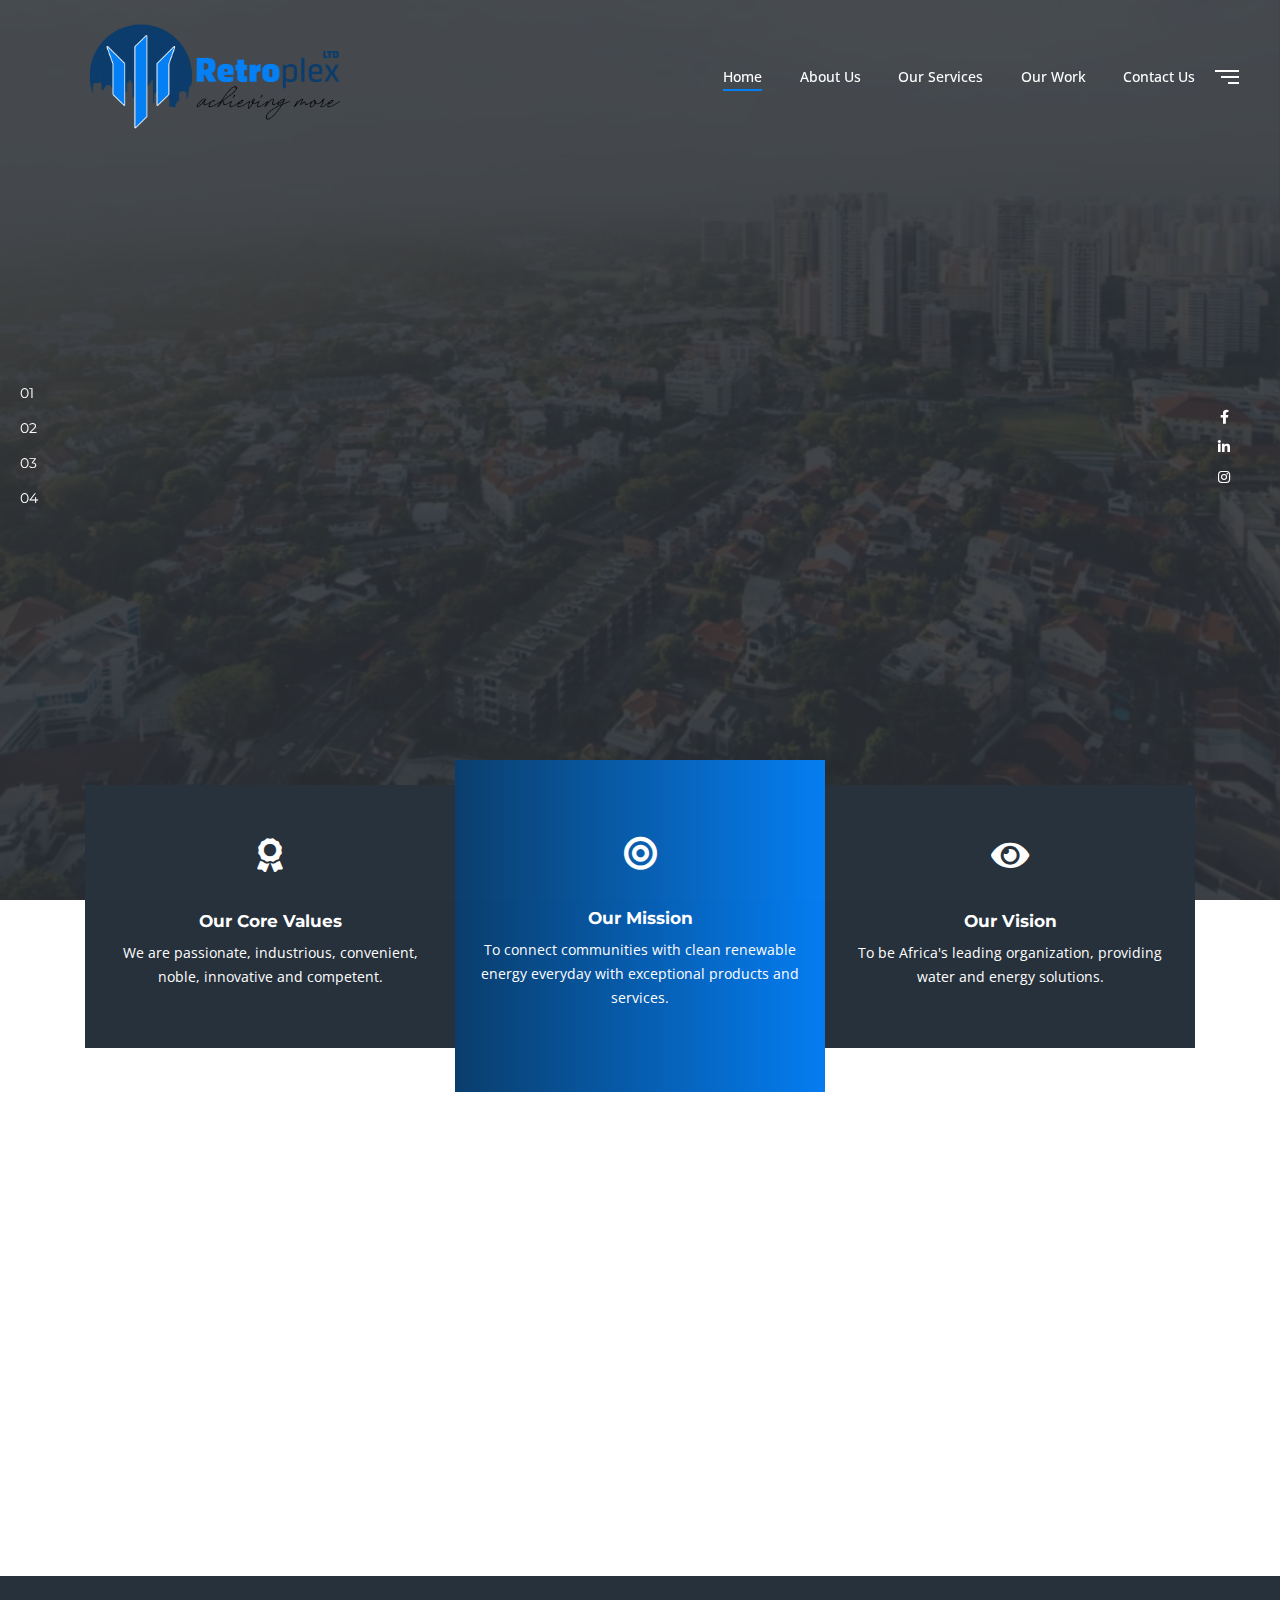
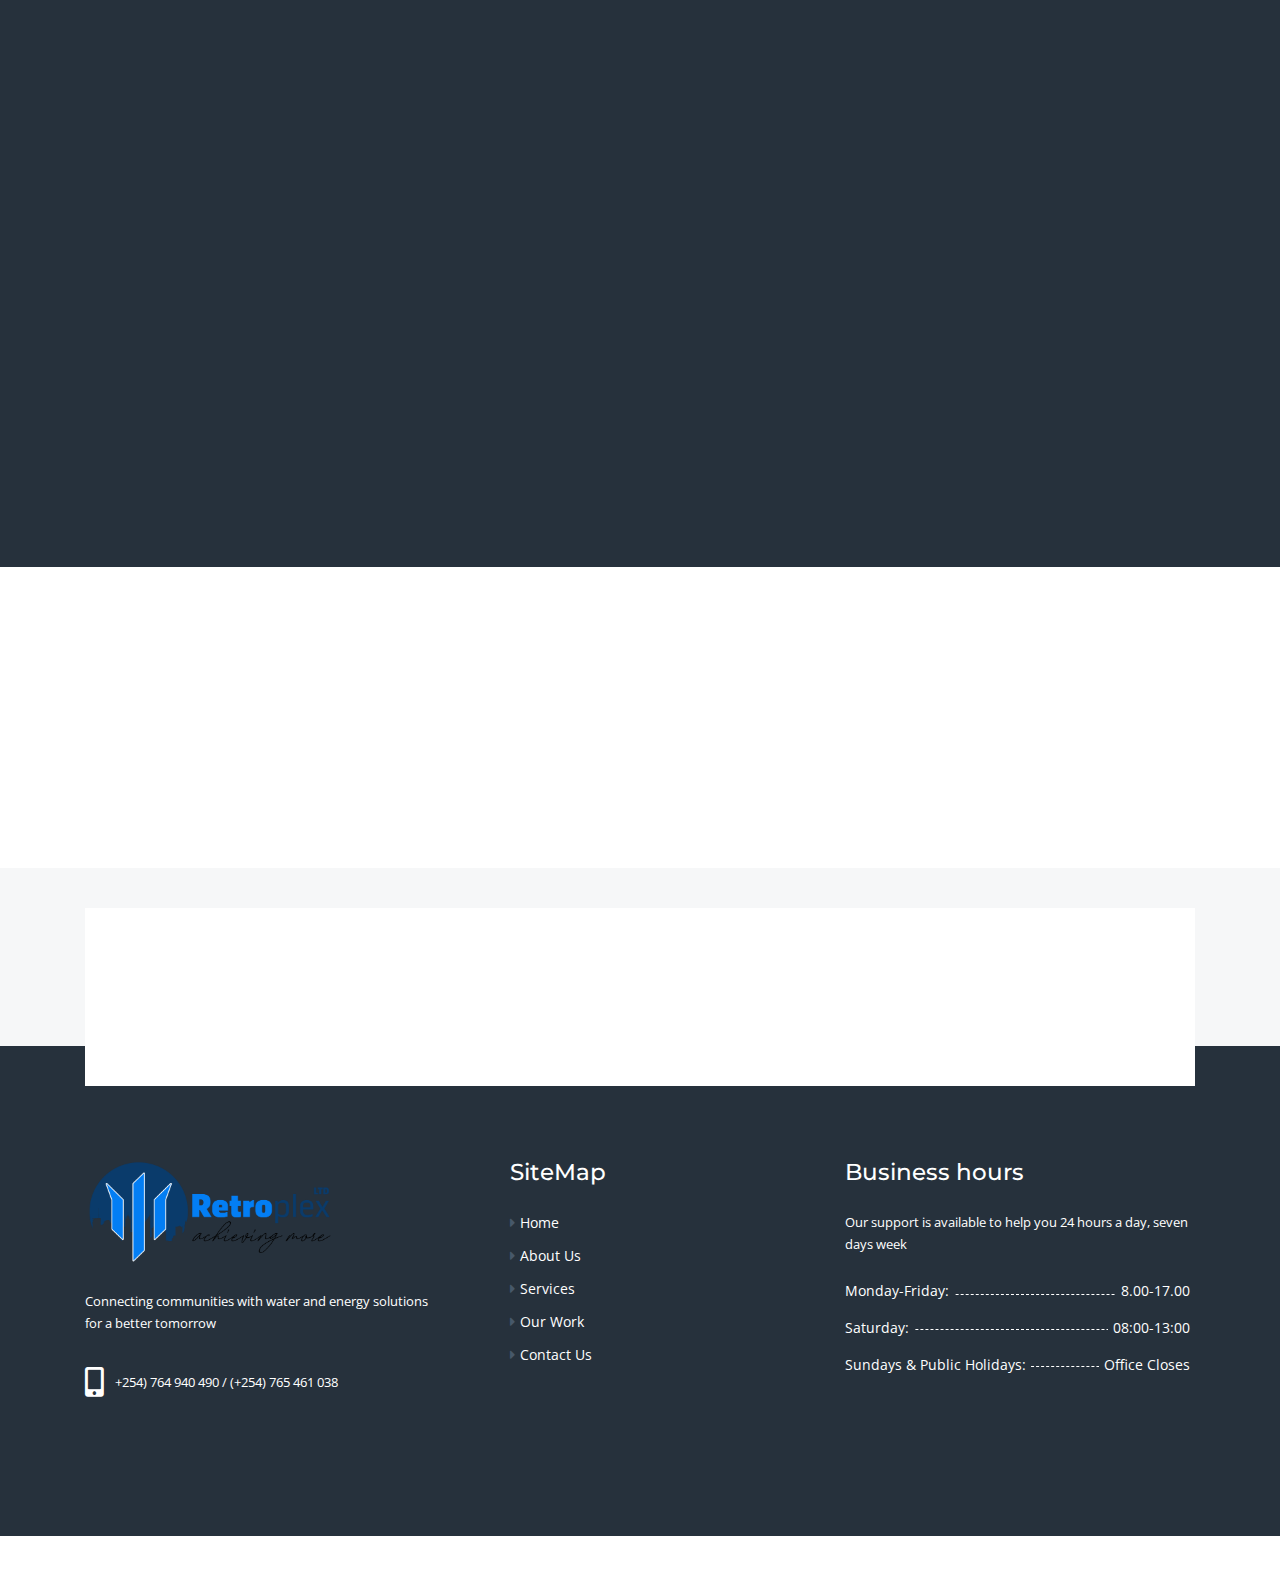
<file: index.html>
<!DOCTYPE html>
<html lang=en>
<head>
<meta charset=utf-8>
<meta name=viewport content="width=device-width, initial-scale=1, shrink-to-fit=no">
<title>Retroplex Limited</title>
<link href=images/favicon.ico rel=icon>
<link rel=stylesheet href=css/bootstrap.min.css>
<link rel=stylesheet href=css/all.min.css>
<link rel=stylesheet href=css/animate.min.css>
<link rel=stylesheet href=css/owl.carousel.min.css>
<link rel=stylesheet href=css/jquery.fancybox.min.css>
<link rel=stylesheet href=css/tooltipster.min.css>
<link rel=stylesheet href=css/cubeportfolio.min.css>
<link rel=stylesheet href=css/revolution/navigation.css>
<link rel=stylesheet href=css/revolution/settings.css>
<link rel=stylesheet href=css/style.css>
</head>
<body>
<div class=loader>
<div class=loader-inner></div>
</div>
<header class=site-header id=header>
<nav class="navbar navbar-expand-lg transparent-bg static-nav">
<div class=container>
<a class=navbar-brand href=index.html>
<img src=images/logo.png alt=logo class=logo-default>
<img src=images/logo.png alt=logo class=logo-scrolled>
</a>
<div class="collapse navbar-collapse">
<ul class="navbar-nav ml-auto">
<li class=nav-item>
<a class="nav-link active" href=index.html> Home </a>
</li>
<li class=nav-item>
<a class=nav-link href=about.html>About Us</a>
</li>
<li class=nav-item>
<a class=nav-link href=services.html> Our Services </a>
</li>
<li class=nav-item>
<a class=nav-link href=gallery.html> Our Work </a>
</li>
<li class=nav-item>
<a class=nav-link href=contact.html>Contact Us</a>
</li>
</ul>
</div>
</div>
<a href=javascript:void(0) class="d-inline-block sidemenu_btn" id=sidemenu_toggle>
<span></span> <span></span> <span></span>
</a>
</nav>
<div class="side-menu opacity-0 gradient-bg">
<div class=overlay></div>
<div class=inner-wrapper>
<span class="btn-close btn-close-no-padding" id=btn_sideNavClose><i></i><i></i></span>
<nav class="side-nav w-100">
<ul class=navbar-nav>
<li class=nav-item>
<a class=nav-link href=index.html> Home </a>
</li>
<li class=nav-item>
<a class=nav-link href=about.html>About Us</a>
</li>
<li class=nav-item>
<a class=nav-link href=services.html>Our Services</a>
</li>
<li class=nav-item>
<a class=nav-link href=gallery.html>Our Work</a>
</li>
<li class=nav-item>
<a class=nav-link href=contact.html>Contact Us</a>
</li>
</ul>
</nav>
<div class="side-footer w-100">
<ul class="social-icons-simple white top40">
<li>
<a href="https://www.facebook.com/Retroplex-Limited-394906398023804/?ref=py_c"><i class="fab fa-facebook-f"></i> </a>
</li>
<li>
<a href=javascript:void(0)><i class="fab fa-instagram"></i> </a>
</li>
<li>
<a href=javascript:void(0)><i class="fab fa-linkedin-in"></i> </a>
</li>
</ul>
<p class=whitecolor>&copy; <span id=year></span> Retroplex Limited. All rights reserved.</p>
</div>
</div>
</div>
<div id=close_side_menu class=tooltip></div>
</header>
<section id=main-banner-area class=position-relative>
<div id=revo_main_wrapper class="rev_slider_wrapper fullwidthbanner-container m-0 p-0 bg-dark" data-alias=classic4export data-source=gallery>
<div id=rev_main class="rev_slider fullwidthabanner white" data-version=5.4.1>
<ul>
<li data-index=rs-01 data-transition=fade data-slotamount=default data-easein=Power100.easeIn data-easeout=Power100.easeOut data-masterspeed=2000 data-fsmasterspeed=1500 data-param1=01>
<img src=images/slider-1.png alt data-bgposition="center center" data-bgfit=cover data-bgrepeat=no-repeat data-bgparallax=10 class=rev-slidebg data-no-retina>
<div class="tp-caption tp-resizeme" data-x="['center','center','center','center']" data-hoffset="['0','0','0','0']" data-y="['middle','middle','middle','middle']" data-voffset="['-130','-130','-110','-80']" data-width=none data-height=none data-type=text data-textAlign="['center','center','center','center']" data-responsive_offset=on data-start=1000 data-frames='[{"from":"y:[100%];z:0;rX:0deg;rY:0;rZ:0;sX:1;sY:1;skX:0;skY:0;opacity:0;","mask":"x:0px;y:[100%];s:inherit;e:inherit;","speed":2000,"to":"o:1;","delay":1500,"ease":"Power4.easeInOut"},{"delay":"wait","speed":1000,"to":"y:[100%];","mask":"x:inherit;y:inherit;s:inherit;e:inherit;","ease":"Power2.easeInOut"}]'>
<h1 class="text-capitalize font-xlight whitecolor text-center">Connecting Communities With
</h1>
</div>
<div class="tp-caption tp-resizeme" data-x="['center','center','center','center']" data-hoffset="['0','0','0','0']" data-y="['middle','middle','middle','middle']" data-voffset="['-70','-70','-50','-20']" data-width=none data-height=none data-type=text data-textAlign="['center','center','center','center']" data-responsive_offset=on data-start=1000 data-frames='[{"from":"y:[100%];z:0;rX:0deg;rY:0;rZ:0;sX:1;sY:1;skX:0;skY:0;opacity:0;","mask":"x:0px;y:[100%];s:inherit;e:inherit;","speed":2000,"to":"o:1;","delay":1500,"ease":"Power4.easeInOut"},{"delay":"wait","speed":1000,"to":"y:[100%];","mask":"x:inherit;y:inherit;s:inherit;e:inherit;","ease":"Power2.easeInOut"}]'>
<h1 class="text-capitalize font-bold whitecolor text-center">Renewable Energy and Water
Solutions </h1>
</div>
<div class="tp-caption tp-resizeme" data-x="['center','center','center','center']" data-hoffset="['0','0','0','0']" data-y="['middle','middle','middle','middle']" data-voffset="['-10','-10','10','40']" data-width=none data-height=none data-type=text data-textAlign="['center','center','center','center']" data-responsive_offset=on data-start=1500 data-frames='[{"from":"y:[100%];z:0;rX:0deg;rY:0;rZ:0;sX:1;sY:1;skX:0;skY:0;opacity:0;","mask":"x:0px;y:[100%];s:inherit;e:inherit;","speed":2000,"to":"o:1;","delay":1500,"ease":"Power4.easeInOut"},{"delay":"wait","speed":1000,"to":"y:[100%];","mask":"x:inherit;y:inherit;s:inherit;e:inherit;","ease":"Power2.easeInOut"}]'>
<h1 class="text-capitalize font-xlight whitecolor text-center">For A Better Tomorrow</h1>
</div>
</li>
<li data-index=rs-02 data-transition=fade data-slotamount=default data-easein=Power3.easeInOut data-easeout=Power3.easeInOut data-masterspeed=2000 data-fsmasterspeed=1500 data-param1=02>
<img src=images/slider-2.png alt data-bgposition="center center" data-bgfit=cover data-bgrepeat=no-repeat data-bgparallax=10 class=rev-slidebg data-no-retina>
<div class="tp-caption tp-resizeme" data-x="['center','center','center','center']" data-hoffset="['0','0','0','0']" data-y="['middle','middle','middle','middle']" data-voffset="['-130','-130','-110','-80']" data-width=none data-height=none data-type=text data-textAlign="['center','center','center','center']" data-responsive_offset=on data-start=1000 data-frames='[{"from":"y:[100%];z:0;rX:0deg;rY:0;rZ:0;sX:1;sY:1;skX:0;skY:0;opacity:0;","mask":"x:0px;y:[100%];s:inherit;e:inherit;","speed":2000,"to":"o:1;","delay":1500,"ease":"Power4.easeInOut"},{"delay":"wait","speed":1000,"to":"y:[100%];","mask":"x:inherit;y:inherit;s:inherit;e:inherit;","ease":"Power2.easeInOut"}]'>
<h1 class="text-capitalize font-xlight whitecolor text-center">Connecting Communities With
</h1>
</div>
<div class="tp-caption tp-resizeme" data-x="['center','center','center','center']" data-hoffset="['0','0','0','0']" data-y="['middle','middle','middle','middle']" data-voffset="['-70','-70','-50','-20']" data-width=none data-height=none data-type=text data-textAlign="['center','center','center','center']" data-responsive_offset=on data-start=1000 data-frames='[{"from":"y:[100%];z:0;rX:0deg;rY:0;rZ:0;sX:1;sY:1;skX:0;skY:0;opacity:0;","mask":"x:0px;y:[100%];s:inherit;e:inherit;","speed":2000,"to":"o:1;","delay":1500,"ease":"Power4.easeInOut"},{"delay":"wait","speed":1000,"to":"y:[100%];","mask":"x:inherit;y:inherit;s:inherit;e:inherit;","ease":"Power2.easeInOut"}]'>
<h1 class="text-capitalize font-bold whitecolor text-center">Renewable Energy and Water
Solutions</h1>
</div>
<div class="tp-caption tp-resizeme" data-x="['center','center','center','center']" data-hoffset="['0','0','0','0']" data-y="['middle','middle','middle','middle']" data-voffset="['-10','-10','10','40']" data-width=none data-height=none data-type=text data-textAlign="['center','center','center','center']" data-responsive_offset=on data-start=1500 data-frames='[{"from":"y:[100%];z:0;rX:0deg;rY:0;rZ:0;sX:1;sY:1;skX:0;skY:0;opacity:0;","mask":"x:0px;y:[100%];s:inherit;e:inherit;","speed":2000,"to":"o:1;","delay":1500,"ease":"Power4.easeInOut"},{"delay":"wait","speed":1000,"to":"y:[100%];","mask":"x:inherit;y:inherit;s:inherit;e:inherit;","ease":"Power2.easeInOut"}]'>
<h1 class="text-capitalize font-xlight whitecolor text-center">For A Better Tomorrow</h1>
</div>
</li>
<li data-index=rs-03 data-transition=fade data-slotamount=default data-easein=Power3.easeInOut data-easeout=Power3.easeInOut data-masterspeed=2000 data-fsmasterspeed=1500 data-param1=03>
<img src=images/slider-3.png alt data-bgposition="center center" data-bgfit=cover data-bgrepeat=no-repeat data-bgparallax=10 class=rev-slidebg data-no-retina>
<div class="tp-caption tp-resizeme" data-x="['center','center','center','center']" data-hoffset="['0','0','0','0']" data-y="['middle','middle','middle','middle']" data-voffset="['-130','-130','-110','-80']" data-width=none data-height=none data-type=text data-textAlign="['center','center','center','center']" data-responsive_offset=on data-start=1000 data-frames='[{"from":"y:[100%];z:0;rX:0deg;rY:0;rZ:0;sX:1;sY:1;skX:0;skY:0;opacity:0;","mask":"x:0px;y:[100%];s:inherit;e:inherit;","speed":2000,"to":"o:1;","delay":1500,"ease":"Power4.easeInOut"},{"delay":"wait","speed":1000,"to":"y:[100%];","mask":"x:inherit;y:inherit;s:inherit;e:inherit;","ease":"Power2.easeInOut"}]'>
<h1 class="text-capitalize font-xlight whitecolor text-center">Connecting Communities With
</h1>
</div>
<div class="tp-caption tp-resizeme" data-x="['center','center','center','center']" data-hoffset="['0','0','0','0']" data-y="['middle','middle','middle','middle']" data-voffset="['-70','-70','-50','-20']" data-width=none data-height=none data-type=text data-textAlign="['center','center','center','center']" data-responsive_offset=on data-start=1000 data-frames='[{"from":"y:[100%];z:0;rX:0deg;rY:0;rZ:0;sX:1;sY:1;skX:0;skY:0;opacity:0;","mask":"x:0px;y:[100%];s:inherit;e:inherit;","speed":2000,"to":"o:1;","delay":1500,"ease":"Power4.easeInOut"},{"delay":"wait","speed":1000,"to":"y:[100%];","mask":"x:inherit;y:inherit;s:inherit;e:inherit;","ease":"Power2.easeInOut"}]'>
<h1 class="text-capitalize font-bold whitecolor text-center">Renewable Energy and Water
Solutions</h1>
</div>
<div class="tp-caption tp-resizeme" data-x="['center','center','center','center']" data-hoffset="['0','0','0','0']" data-y="['middle','middle','middle','middle']" data-voffset="['-10','-10','10','40']" data-width=none data-height=none data-type=text data-textAlign="['center','center','center','center']" data-responsive_offset=on data-start=1500 data-frames='[{"from":"y:[100%];z:0;rX:0deg;rY:0;rZ:0;sX:1;sY:1;skX:0;skY:0;opacity:0;","mask":"x:0px;y:[100%];s:inherit;e:inherit;","speed":2000,"to":"o:1;","delay":1500,"ease":"Power4.easeInOut"},{"delay":"wait","speed":1000,"to":"y:[100%];","mask":"x:inherit;y:inherit;s:inherit;e:inherit;","ease":"Power2.easeInOut"}]'>
<h1 class="text-capitalize font-xlight whitecolor text-center">For A Better Tomorrow</h1>
</div>
</li>
<li data-index=rs-04 data-transition=fade data-slotamount=default data-easein=Power3.easeInOut data-easeout=Power3.easeInOut data-masterspeed=2000 data-fsmasterspeed=1500 data-param1=04>
<img src=images/slider-4.png alt data-bgposition="center center" data-bgfit=cover data-bgrepeat=no-repeat data-bgparallax=10 class=rev-slidebg data-no-retina>
<div class="tp-caption tp-resizeme" data-x="['center','center','center','center']" data-hoffset="['0','0','0','0']" data-y="['middle','middle','middle','middle']" data-voffset="['-130','-130','-110','-80']" data-width=none data-height=none data-type=text data-textAlign="['center','center','center','center']" data-responsive_offset=on data-start=1000 data-frames='[{"from":"y:[100%];z:0;rX:0deg;rY:0;rZ:0;sX:1;sY:1;skX:0;skY:0;opacity:0;","mask":"x:0px;y:[100%];s:inherit;e:inherit;","speed":2000,"to":"o:1;","delay":1500,"ease":"Power4.easeInOut"},{"delay":"wait","speed":1000,"to":"y:[100%];","mask":"x:inherit;y:inherit;s:inherit;e:inherit;","ease":"Power2.easeInOut"}]'>
<h1 class="text-capitalize font-xlight whitecolor text-center">Connecting Communities With
</h1>
</div>
<div class="tp-caption tp-resizeme" data-x="['center','center','center','center']" data-hoffset="['0','0','0','0']" data-y="['middle','middle','middle','middle']" data-voffset="['-70','-70','-50','-20']" data-width=none data-height=none data-type=text data-textAlign="['center','center','center','center']" data-responsive_offset=on data-start=1000 data-frames='[{"from":"y:[100%];z:0;rX:0deg;rY:0;rZ:0;sX:1;sY:1;skX:0;skY:0;opacity:0;","mask":"x:0px;y:[100%];s:inherit;e:inherit;","speed":2000,"to":"o:1;","delay":1500,"ease":"Power4.easeInOut"},{"delay":"wait","speed":1000,"to":"y:[100%];","mask":"x:inherit;y:inherit;s:inherit;e:inherit;","ease":"Power2.easeInOut"}]'>
<h1 class="text-capitalize font-bold whitecolor text-center">Renewable Energy and Water
Solutions</h1>
</div>
<div class="tp-caption tp-resizeme" data-x="['center','center','center','center']" data-hoffset="['0','0','0','0']" data-y="['middle','middle','middle','middle']" data-voffset="['-10','-10','10','40']" data-width=none data-height=none data-type=text data-textAlign="['center','center','center','center']" data-responsive_offset=on data-start=1500 data-frames='[{"from":"y:[100%];z:0;rX:0deg;rY:0;rZ:0;sX:1;sY:1;skX:0;skY:0;opacity:0;","mask":"x:0px;y:[100%];s:inherit;e:inherit;","speed":2000,"to":"o:1;","delay":1500,"ease":"Power4.easeInOut"},{"delay":"wait","speed":1000,"to":"y:[100%];","mask":"x:inherit;y:inherit;s:inherit;e:inherit;","ease":"Power2.easeInOut"}]'>
<h1 class="text-capitalize font-xlight whitecolor text-center">For A Better Tomorrow</h1>
</div>
</li>
</ul>
</div>
</div>
<ul class="social-icons-simple revicon white">
<li class=d-table><a href="https://www.facebook.com/Retroplex-Limited-394906398023804/?ref=py_c"><i class="fab fa-facebook-f"></i></a> </li>
<li class=d-table><a href=javascript:void(0)><i class="fab fa-linkedin-in"></i> </a> </li>
<li class=d-table><a href=javascript:void(0)><i class="fab fa-instagram"></i> </a> </li>
</ul>
</section>
<div class=container>
<div class=row>
<div class=col-md-12>
<div id=services-slider class=owl-carousel>
<div class=item>
<div class=service-box>
<span class=bottom25><i class="fa fa-bullseye"></i></span>
<h4 class=bottom10><a>Our Mission</a></h4>
<p>To connect communities with clean renewable energy everyday with exceptional products and
services.</p>
</div>
</div>
<div class=item>
<div class=service-box>
<span class=bottom25><i class="fa fa-eye"></i></span>
<h4 class="bottom10 text-nowrap"><a>Our Vision</a></h4>
<p>To be Africa's leading organization, providing water and energy solutions.</p>
</div>
</div>
<div class=item>
<div class=service-box>
<span class=bottom25><i class="fa fa-award"></i></span>
<h4 class=bottom10><a>Our Core Values</a></h4>
<p>We are passionate, industrious, convenient, noble, innovative and competent.</p>
</div>
</div>
</div>
</div>
</div>
</div>
<section id=our-feature class="single-feature padding_bottom padding_top_half mt-1 mt-lg-n4 mt-md-n3">
<div class=container>
<div class="row d-flex align-items-center">
<div class="col-lg-6 col-md-7 col-sm-7 text-sm-left text-center wow fadeInLeft" data-wow-delay=300ms>
<div class="heading-title mb-4">
<h2 class="darkcolor font-normal bottom30">Retroplex Ltd Offers <span class=defaultcolor>Premium Solutions</span> to All Communities</h2>
</div>
<p class=bottom35>Our company comprises of a dedicated team who work round the clock with customer
satisfaction as their first priority. We deliver our services accurately, giving ease to our
customers from end to end projects.</p>
<a href=about.html class="button btnsecondary gradient-btn mb-sm-0 mb-4">Learn More</a>
</div>
<div class="col-lg-5 offset-lg-1 col-md-5 col-sm-5 wow fadeInRight" data-wow-delay=300ms>
<div class=image><img alt=SEO src=images/awesome-feature.png></div>
</div>
</div>
</div>
</section>
<section id=our-process class="padding bgdark">
<div class=container>
<div class=row>
<div class="col-md-12 col-sm-12 text-center">
<div class="heading-title whitecolor wow fadeInUp" data-wow-delay=300ms>
<h2 class=font-normal>Our Work Process </h2>
</div>
</div>
</div>
<div class=row>
<ul class="process-wrapp col-lg-12 col-md-12">
<li class="whitecolor wow fadeIn" data-wow-delay=300ms>
<span class="pro-step bottom20">01</span>
<p class="fontbold bottom25">Conduct Site Visit</p>
<p class="mt-n2 mt-sm-0">We research the scope of work, monitor site readiness and viability of project <br> in order toÂ control uncertainties, mitigate risk and control costs.</p>
</li>
<li class="whitecolor wow fadeIn" data-wow-delay=400ms>
<span class="pro-step bottom20">02</span>
<p class="fontbold bottom25">Paper Work Processing</p>
<p class="mt-n2 mt-sm-0">Based on the governing law of the state or county, ensure that all permits are filed, processed and completed before commencing work</p>
</li>
<li class="whitecolor wow fadeIn" data-wow-delay=500ms>
<span class="pro-step bottom20">03</span>
<p class="fontbold bottom25">Commence Work</p>
<p class="mt-n2 mt-sm-0">Begin working on the contractual job.</p>
</li>
<li class="whitecolor wow fadeIn" data-wow-delay=600ms>
<span class="pro-step bottom20">04</span>
<p class="fontbold bottom25">Work Completion Report</p>
<p class="mt-n2 mt-sm-0">Provide the client with a â€˜Completion Reportâ€™ detailing the process of work, materials and a â€˜how to useâ€™ manual for maintenance.</p>
</li>
</ul>
</div>
</div>
</section>
<section id=bg-counters class="padding bg-counters parallax">
<div class=container>
<div class="row align-items-center text-center">
<div class="col-lg-4 col-md-4 col-sm-4 bottom10">
<div class="counters whitecolor top10 bottom10">
<span class="count_nums font-light" data-to=70 data-speed=2500> </span>
</div>
<h3 class="font-light whitecolor top20">Completed Projects</h3>
</div>
<div class="col-lg-4 col-md-4 col-sm-4">
<p class="whitecolor top20 bottom20 font-light title">Our major achievement since commissioning of
the company has been improving lives by providing reliable and sustainable
water and solar solutions</p>
</div>
<div class="col-lg-4 col-md-4 col-sm-4 bottom10">
<div class="counters whitecolor top10 bottom10">
<span class="count_nums font-light" data-to=70 data-speed=2500> </span>
</div>
<h3 class="font-light whitecolor top20">Satisfied Clients</h3>
</div>
</div>
</div>
</section>
<section id=stayconnect class="bglight position-relative">
<div class=container>
<div class=contactus-wrapp>
<div class=row>
<div class="col-md-12 col-sm-12">
<div class="heading-title wow fadeInUp text-center text-md-left" data-wow-delay=300ms>
<h3 class="darkcolor bottom20">Stay Connected</h3>
</div>
</div>
<div class="col-md-12 col-sm-12">
<form class="getin_form wow fadeInUp" data-wow-delay=400ms method=POST action=https://formspree.io/info@retroplex.co.ke>
<div class=row>
<div class="col-md-12 col-sm-12" id=result></div>
<div class="col-md-3 col-sm-6">
<div class=form-group>
<label for=userName class=d-none></label>
<input class=form-control type=text placeholder=Name required id=userName name=userName>
</div>
</div>
<div class="col-md-3 col-sm-6">
<div class=form-group>
<label for=email class=d-none></label>
<input class=form-control type=email placeholder=Email required id=email name=email>
</div>
</div>
<div class="col-md-3 col-sm-6">
<div class=form-group>
<label for=message class=d-none></label>
<input class=form-control type=tel placeholder=message id=companyName name=message></input>
</div>
</div>
<div class="col-md-3 col-sm-6">
<button type=submit class="button gradient-btn w-100" id=submit_btn>Get a
Quote</button>
</div>
</div>
</form>
</div>
</div>
</div>
</div>
</section>
<footer id=site-footer class="bgdark padding_top">
<div class=container>
<div class=row>
<div class="col-lg-4 col-md-6 col-sm-6">
<div class="footer_panel padding_bottom_half bottom20">
<a href=index.html class="footer_logo bottom25"><img src=images/logo.png alt=MegaOne></a>
<p class="whitecolor bottom25">Connecting communities with water and energy solutions for a
better tomorrow</p>
<div class="d-table w-100 address-item whitecolor bottom25">
<span class="d-table-cell align-middle"><i class="fas fa-mobile-alt"></i></span>
<p class="d-table-cell align-middle bottom0">
+254) 764 940 490 / (+254) 765 461 038
</p>
</div>
<ul class="social-icons white wow fadeInUp" data-wow-delay=300ms>
<li><a href="https://www.facebook.com/Retroplex-Limited-394906398023804/?ref=py_c" class=facebook><i class="fab fa-facebook-f"></i> </a>
</li>
<li><a href=javascript:void(0) class=linkedin><i class="fab fa-linkedin-in"></i> </a>
</li>
<li><a href=javascript:void(0) class=insta><i class="fab fa-instagram"></i> </a> </li>
<li><a href=mailto:info@retroplex.co.ke class=mail><i class="fa fa-mail-bulk"></i> </a>
</li>
</ul>
</div>
</div>
<div class="col-lg-4 col-md-6 col-sm-6">
<div class="footer_panel padding_bottom_half bottom20 pl-0 pl-lg-5">
<h3 class="whitecolor bottom25">SiteMap</h3>
<ul class=links>
<li><a href=index.html>Home</a></li>
<li><a href=about.html>About Us</a></li>
<li><a href=services.html>Services</a></li>
<li><a href=gallery.html>Our Work</a></li>
<li><a href=contact.html>Contact Us</a></li>
</ul>
</div>
</div>
<div class="col-lg-4 col-md-6 col-sm-6">
<div class="footer_panel padding_bottom_half bottom20">
<h3 class="whitecolor bottom25">Business hours</h3>
<p class="whitecolor bottom25">Our support is available to help you 24 hours a day, seven days
week
</p>
<ul class="hours_links whitecolor">
<li><span>Monday-Friday:</span> <span>8.00-17.00</span></li>
<li><span>Saturday:</span> <span>08:00-13:00</span></li>
<li><span>Sundays & Public Holidays:</span> <span>Office Closes</span></li>
</ul>
</div>
</div>
</div>
</div>
</footer>
<div class=copyright>
<div class=container>
<div class=row>
<div class="col-md-12 text-center wow fadeIn animated" data-wow-delay=300ms>
<p class="m-0 py-3">Copyright Â© <span id=year1></span> <a class=hover-default>Retroplex
Limited</a>. All Rights Reserved.</p>
</div>
</div>
</div>
</div>
<script src=js/jquery-3.4.1.min.js></script>
<script src=js/propper.min.js></script>
<script src=js/bootstrap.min.js></script>
<script src=js/jquery.appear.js></script>
<script src=js/owl.carousel.min.js></script>
<script src=js/jquery-countto.js></script>
<script src=js/parallaxie.js></script>
<script src=js/jquery.cubeportfolio.min.js></script>
<script src=js/jquery.fancybox.min.js></script>
<script src=js/tooltipster.min.js></script>
<script src=js/wow.js></script>
<script src=js/revolution/jquery.themepunch.tools.min.js></script>
<script src=js/revolution/jquery.themepunch.revolution.min.js></script>
<script src=js/revolution/extensions/revolution.extension.actions.min.js></script>
<script src=js/revolution/extensions/revolution.extension.carousel.min.js></script>
<script src=js/revolution/extensions/revolution.extension.kenburn.min.js></script>
<script src=js/revolution/extensions/revolution.extension.layeranimation.min.js></script>
<script src=js/revolution/extensions/revolution.extension.migration.min.js></script>
<script src=js/revolution/extensions/revolution.extension.navigation.min.js></script>
<script src=js/revolution/extensions/revolution.extension.parallax.min.js></script>
<script src=js/revolution/extensions/revolution.extension.slideanims.min.js></script>
<script src=js/revolution/extensions/revolution.extension.video.min.js></script>
<script src=js/functions.js></script>
</body>
</html>
</file>
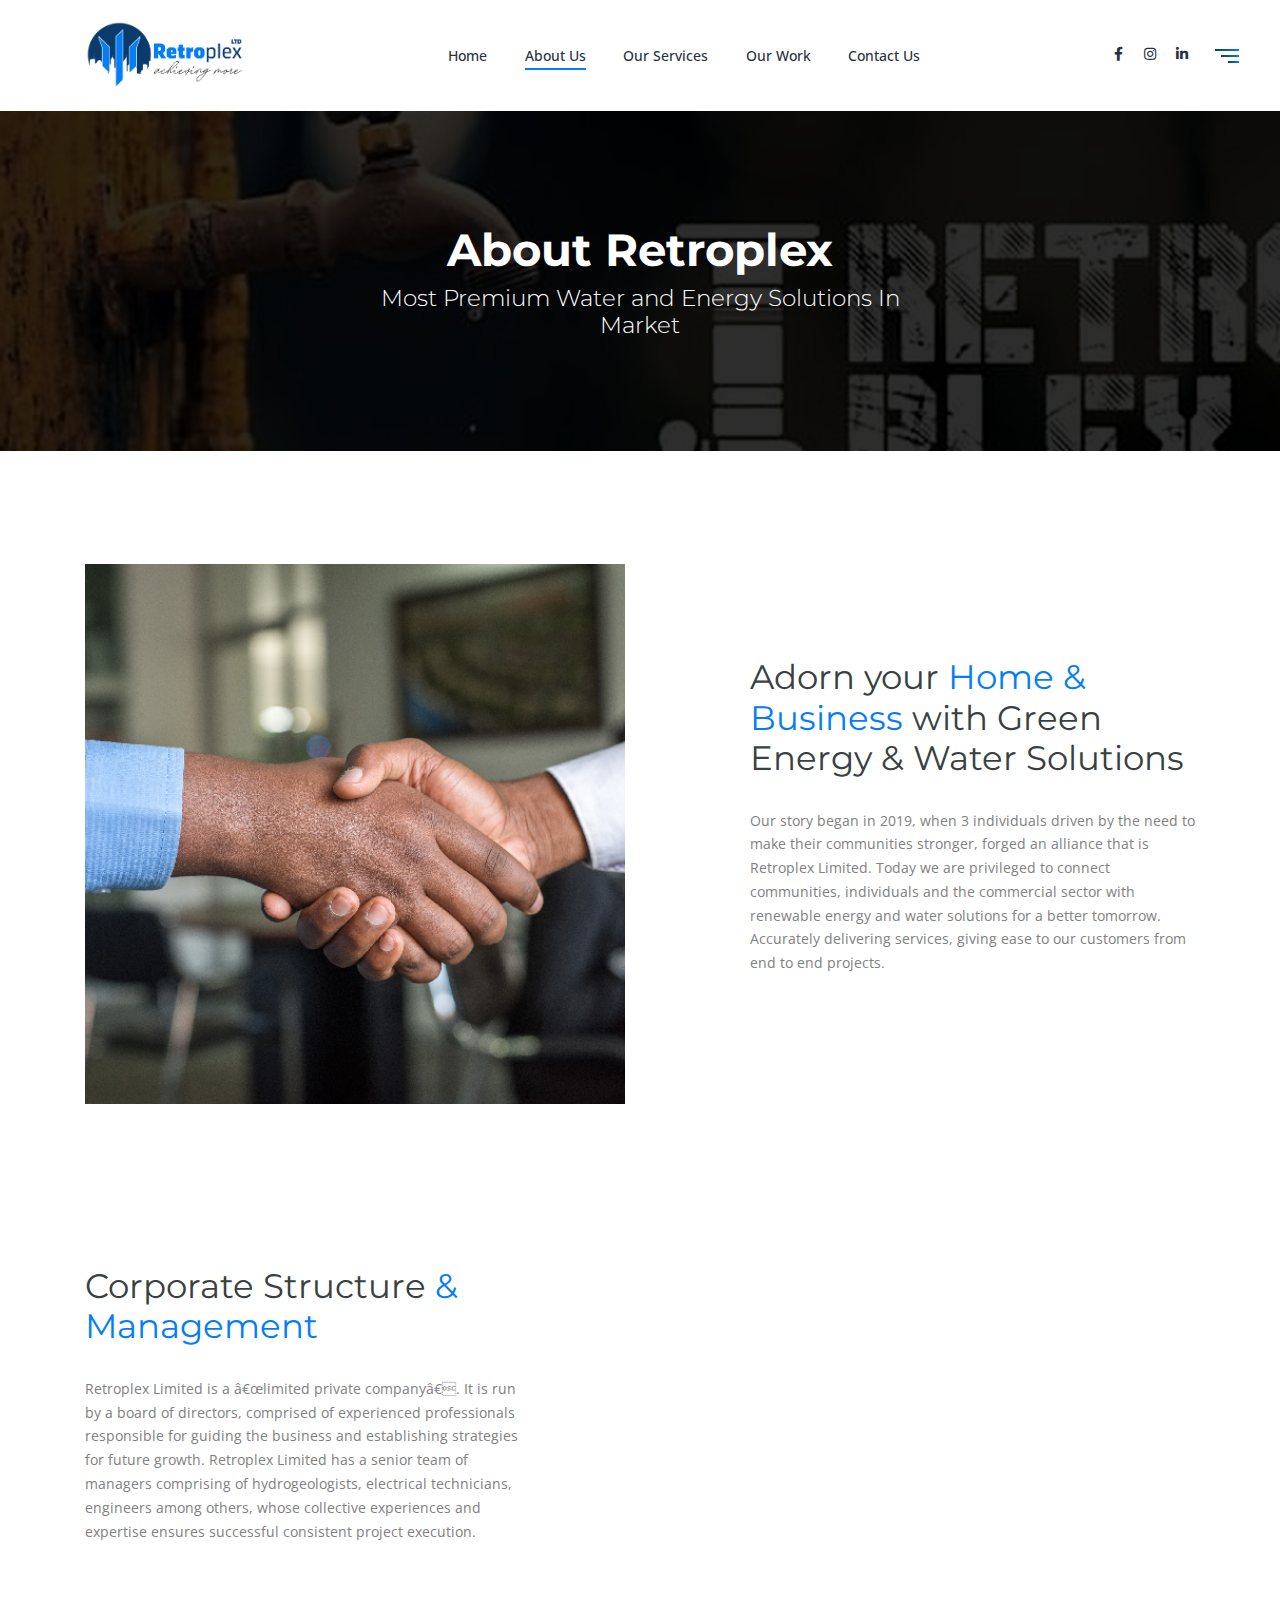
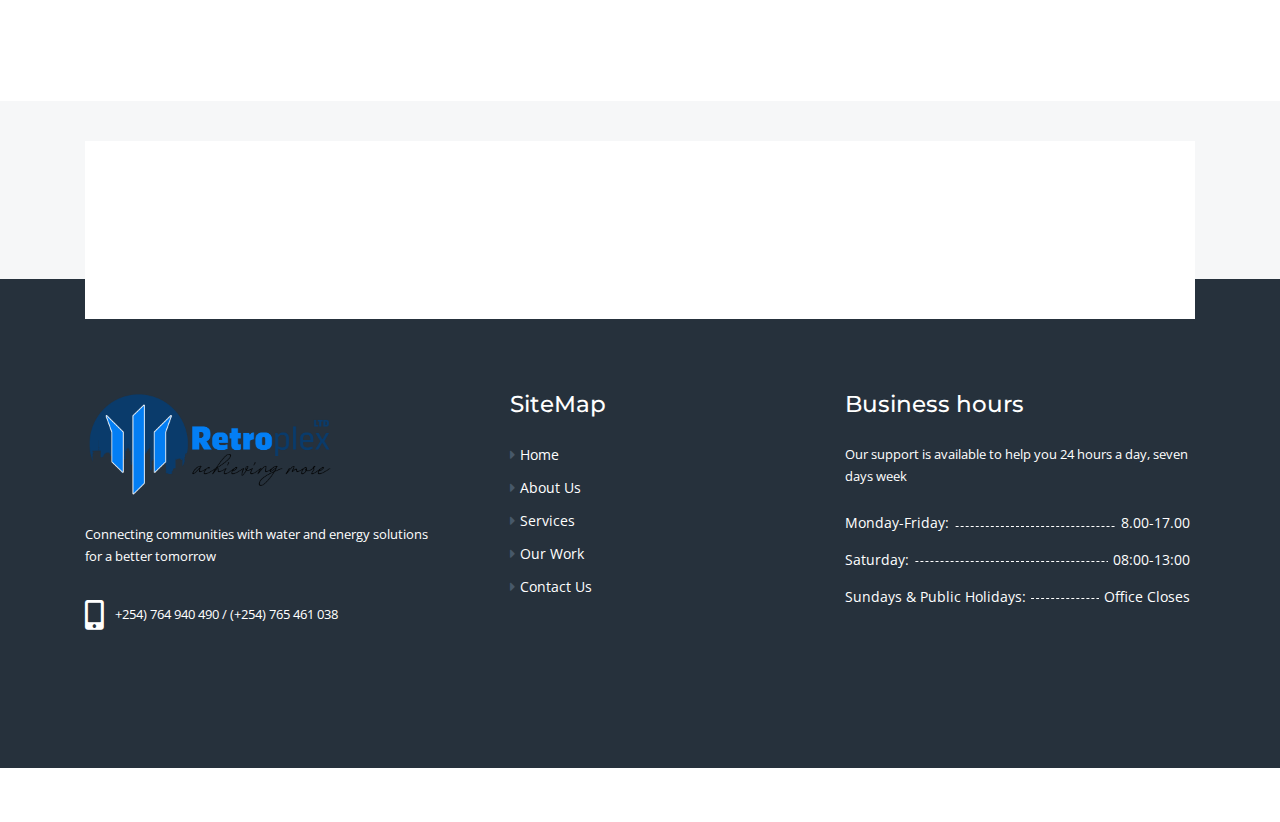
<file: about.html>
<!DOCTYPE html>
<html lang=en>
<head>
<meta charset=utf-8>
<meta name=viewport content="width=device-width, initial-scale=1, shrink-to-fit=no">
<title>Retroplex Limited | About</title>
<link href=images/favicon.ico rel=icon>
<link rel=stylesheet href=css/bootstrap.min.css>
<link rel=stylesheet href=css/all.min.css>
<link rel=stylesheet href=css/animate.min.css>
<link rel=stylesheet href=css/owl.carousel.min.css>
<link rel=stylesheet href=css/jquery.fancybox.min.css>
<link rel=stylesheet href=css/tooltipster.min.css>
<link rel=stylesheet href=css/cubeportfolio.min.css>
<link rel=stylesheet href=css/revolution/navigation.css>
<link rel=stylesheet href=css/revolution/settings.css>
<link rel=stylesheet href=css/style.css>
</head>
<body>
<div class=loader>
<div class=loader-inner></div>
</div>
<header class=site-header>
<nav class="navbar navbar-expand-lg padding-nav static-nav">
<div class=container>
<a class=navbar-brand href=index.html>
<img src=images/logo.png alt=logo>
</a>
<div class="collapse navbar-collapse">
<ul class="navbar-nav ml-auto mr-auto">
<li class=nav-item>
<a class=nav-link href=index.html> Home </a>
</li>
<li class=nav-item>
<a class="nav-link active" href=about.html>About Us</a>
</li>
<li class=nav-item>
<a class=nav-link href=services.html> Our Services </a>
</li>
<li class=nav-item>
<a class=nav-link href=gallery.html>Our Work</a>
</li>
<li class=nav-item>
<a class=nav-link href=contact.html>Contact Us</a>
</li>
</ul>
</div>
<ul class="social-icons social-icons-simple d-lg-inline-block d-none animated fadeInUp" data-wow-delay=300ms>
<li><a href="https://www.facebook.com/Retroplex-Limited-394906398023804/?ref=py_c"><i class="fab fa-facebook-f"></i> </a> </li>
<li><a href=#.><i class="fab fa-instagram"></i> </a> </li>
<li><a href=#.><i class="fab fa-linkedin-in"></i> </a> </li>
</ul>
</div>
<a href=javascript:void(0) class="d-inline-block sidemenu_btn" id=sidemenu_toggle>
<span class=gradient-bg></span> <span class=gradient-bg></span> <span class=gradient-bg></span>
</a>
</nav>
<div class="side-menu opacity-0 gradient-bg">
<div class=overlay></div>
<div class=inner-wrapper>
<span class=btn-close id=btn_sideNavClose><i></i><i></i></span>
<nav class="side-nav w-100">
<ul class=navbar-nav>
<li class=nav-item>
<a class=nav-link href=index.html> Home </a>
</li>
<li class=nav-item>
<a class=nav-link href=about.html>About Us</a>
</li>
<li class=nav-item>
<a class=nav-link href=services.html>Our Services</a>
</li>
<li class=nav-item>
<a class=nav-link href=gallery.html>Our Work</a>
</li>
<li class=nav-item>
<a class=nav-link href=contact.html>Contact Us</a>
</li>
</ul>
</nav>
<div class="side-footer w-100">
<ul class="social-icons-simple white top40">
<li><a href="https://www.facebook.com/Retroplex-Limited-394906398023804/?ref=py_c"><i class="fab fa-facebook-f"></i> </a> </li>
<li><a href=javascript:void(0)><i class="fab fa-twitter"></i> </a> </li>
<li><a href=javascript:void(0)><i class="fab fa-instagram"></i> </a> </li>
</ul>
<p class=whitecolor>&copy; <span id=year></span> Retroplex Limited. All rights reserved.</p>
</div>
</div>
</div>
<div id=close_side_menu class=tooltip></div>
</header>
<section id=main-banner-page class="position-relative page-header about-header parallax section-nav-smooth">
<div class="overlay overlay-dark opacity-7"></div>
<div class=container>
<div class=row>
<div class="col-lg-6 offset-lg-3">
<div class="page-titles whitecolor text-center padding_top padding_bottom">
<h2 class=font-bold>About Retroplex</h2>
<h3 class="font-light pt-2">Most Premium Water and Energy Solutions In Market</h3>
</div>
</div>
</div>
</div>
</section>
<section id=aboutus class="padding_top padding_bottom">
<div class="container aboutus">
<div class="row align-items-center">
<div class="col-lg-6 col-md-6 padding_bottom_half">
<div class=image><img alt=SEO src=images/aboutus.png></div>
</div>
<div class="col-lg-5 offset-lg-1 col-md-6 padding_bottom_half text-center text-md-left">
<h2 class="darkcolor font-normal bottom30">Adorn your <span class=defaultcolor>Home &
Business</span>
with Green Energy & Water Solutions</h2>
<p class=bottom35>Our story began in 2019, when 3 individuals
driven by the need to make their communities
stronger, forged an alliance that is Retroplex
Limited.
Today we are privileged to connect communities,
individuals and the commercial sector with
renewable energy and water solutions for a better
tomorrow. Accurately delivering services, giving
ease to our customers from end to end projects. </p>
</div>
</div>
<div class="row align-items-center">
<div class="col-lg-5 col-md-6 padding_top_half text-center text-md-left">
<h2 class="darkcolor font-normal bottom30">Corporate Structure <span class=defaultcolor>&
Management</span> </h2>
<p class=bottom35>Retroplex Limited is a â€œlimited private companyâ€.
It is run by a board of directors, comprised
of experienced professionals responsible for
guiding the business and establishing strategies
for future growth.
Retroplex Limited has a senior team of managers
comprising of hydrogeologists, electrical
technicians, engineers among others, whose
collective experiences and expertise ensures
successful consistent project execution. </p>
</div>
<div class="col-lg-6 offset-lg-1 col-md-6 padding_top_half">
<div class="row align-items-center">
<ul class=process-wrapp>
<li class="darkcolor wow fadeIn" data-wow-delay=300ms>
<span class="pro-step bottom20"><i class="fa fa-hand-holding-heart"></i></span>
<p class="fontbold bottom25">Passionate</p>
</li>
<li class="darkcolor wow fadeIn" data-wow-delay=400ms>
<span class="pro-step bottom20"><i class="fa fa-tools"></i></span>
<p class="fontbold bottom25">Industrious</p>
</li>
<li class="darkcolor wow fadeIn" data-wow-delay=500ms>
<span class="pro-step bottom20"><i class="fa fa-clipboard-check"></i></span>
<p class="fontbold bottom25">Convenient</p>
</li>
</ul>
</div>
<div class="row align-items-center">
<ul class=process-wrapp>
<li class="darkcolor wow fadeIn" data-wow-delay=300ms>
<span class="pro-step bottom20"><i class="fa fa-shield-alt"></i></span>
<p class="fontbold bottom25">Noble</p>
</li>
<li class="darkcolor wow fadeIn" data-wow-delay=400ms>
<span class="pro-step bottom20"><i class="fa fa-lightbulb"></i></span>
<p class="fontbold bottom25">Innovative</p>
</li>
<li class="darkcolor wow fadeIn" data-wow-delay=500ms>
<span class="pro-step bottom20"><i class="fa fa-handshake"></i></span>
<p class="fontbold bottom25">Competent</p>
</li>
</ul>
</div>
</div>
</div>
</div>
</section>
<section id=stayconnect class="bglight position-relative">
<div class=container>
<div class=contactus-wrapp>
<div class=row>
<div class="col-md-12 col-sm-12">
<div class="heading-title wow fadeInUp text-center text-md-left" data-wow-delay=300ms>
<h3 class="darkcolor bottom20">Lets Discuss Your Next Project</h3>
</div>
</div>
<div class="col-md-12 col-sm-12">
<form class="getin_form wow fadeInUp" data-wow-delay=400ms method=POST action=https://formspree.io/info@retroplex.co.ke>
<div class=row>
<div class="col-md-12 col-sm-12" id=result></div>
<div class="col-md-3 col-sm-6">
<div class=form-group>
<label for=userName class=d-none></label>
<input class=form-control type=text placeholder=Name required id=userName name=userName>
</div>
</div>
<div class="col-md-3 col-sm-6">
<div class=form-group>
<label for=email class=d-none></label>
<input class=form-control type=email placeholder=Email required id=email name=email>
</div>
</div>
<div class="col-md-3 col-sm-6">
<div class=form-group>
<label for=message class=d-none></label>
<input class=form-control type=tel placeholder=message id=companyName name=message></input>
</div>
</div>
<div class="col-md-3 col-sm-6">
<button type=submit class="button gradient-btn w-100" id=submit_btn>Get a
Quote</button>
</div>
</div>
</form>
</div>
</div>
</div>
</div>
</section>
<footer id=site-footer class="bgdark padding_top">
<div class=container>
<div class=row>
<div class="col-lg-4 col-md-6 col-sm-6">
<div class="footer_panel padding_bottom_half bottom20">
<a href=index.html class="footer_logo bottom25"><img src=images/logo.png alt=MegaOne></a>
<p class="whitecolor bottom25">Connecting communities with water and energy solutions for a
better tomorrow</p>
<div class="d-table w-100 address-item whitecolor bottom25">
<span class="d-table-cell align-middle"><i class="fas fa-mobile-alt"></i></span>
<p class="d-table-cell align-middle bottom0">
+254) 764 940 490 / (+254) 765 461 038
</p>
</div>
<ul class="social-icons white wow fadeInUp" data-wow-delay=300ms>
<li><a href="https://www.facebook.com/Retroplex-Limited-394906398023804/?ref=py_c" class=facebook><i class="fab fa-facebook-f"></i> </a>
</li>
<li><a href=javascript:void(0) class=linkedin><i class="fab fa-linkedin-in"></i> </a>
</li>
<li><a href=javascript:void(0) class=insta><i class="fab fa-instagram"></i> </a> </li>
<li><a href=mailto:info@retroplex.co.ke class=mail><i class="fa fa-mail-bulk"></i> </a>
</li>
</ul>
</div>
</div>
<div class="col-lg-4 col-md-6 col-sm-6">
<div class="footer_panel padding_bottom_half bottom20 pl-0 pl-lg-5">
<h3 class="whitecolor bottom25">SiteMap</h3>
<ul class=links>
<li><a href=index.html>Home</a></li>
<li><a href=about.html>About Us</a></li>
<li><a href=services.html>Services</a></li>
<li><a href=gallery.html>Our Work</a></li>
<li><a href=contact.html>Contact Us</a></li>
</ul>
</div>
</div>
<div class="col-lg-4 col-md-6 col-sm-6">
<div class="footer_panel padding_bottom_half bottom20">
<h3 class="whitecolor bottom25">Business hours</h3>
<p class="whitecolor bottom25">Our support is available to help you 24 hours a day, seven days
week
</p>
<ul class="hours_links whitecolor">
<li><span>Monday-Friday:</span> <span>8.00-17.00</span></li>
<li><span>Saturday:</span> <span>08:00-13:00</span></li>
<li><span>Sundays & Public Holidays:</span> <span>Office Closes</span></li>
</ul>
</div>
</div>
</div>
</div>
</footer>
<div class=copyright>
<div class=container>
<div class=row>
<div class="col-md-12 text-center wow fadeIn animated" data-wow-delay=300ms>
<p class="m-0 py-3">Copyright Â© <span id=year1></span> <a class=hover-default>Retroplex
Limited</a>. All Rights Reserved.</p>
</div>
</div>
</div>
</div>
<script src=js/jquery-3.4.1.min.js></script>
<script src=js/propper.min.js></script>
<script src=js/bootstrap.min.js></script>
<script src=js/jquery.appear.js></script>
<script src=js/owl.carousel.min.js></script>
<script src=js/jquery-countto.js></script>
<script src=js/parallaxie.js></script>
<script src=js/jquery.cubeportfolio.min.js></script>
<script src=js/jquery.fancybox.min.js></script>
<script src=js/tooltipster.min.js></script>
<script src=js/wow.js></script>
<script src=js/revolution/jquery.themepunch.tools.min.js></script>
<script src=js/revolution/jquery.themepunch.revolution.min.js></script>
<script src=js/revolution/extensions/revolution.extension.actions.min.js></script>
<script src=js/revolution/extensions/revolution.extension.carousel.min.js></script>
<script src=js/revolution/extensions/revolution.extension.kenburn.min.js></script>
<script src=js/revolution/extensions/revolution.extension.layeranimation.min.js></script>
<script src=js/revolution/extensions/revolution.extension.migration.min.js></script>
<script src=js/revolution/extensions/revolution.extension.navigation.min.js></script>
<script src=js/revolution/extensions/revolution.extension.parallax.min.js></script>
<script src=js/revolution/extensions/revolution.extension.slideanims.min.js></script>
<script src=js/revolution/extensions/revolution.extension.video.min.js></script>
<script src=js/functions.js></script>
</body>
</html>
</file>
